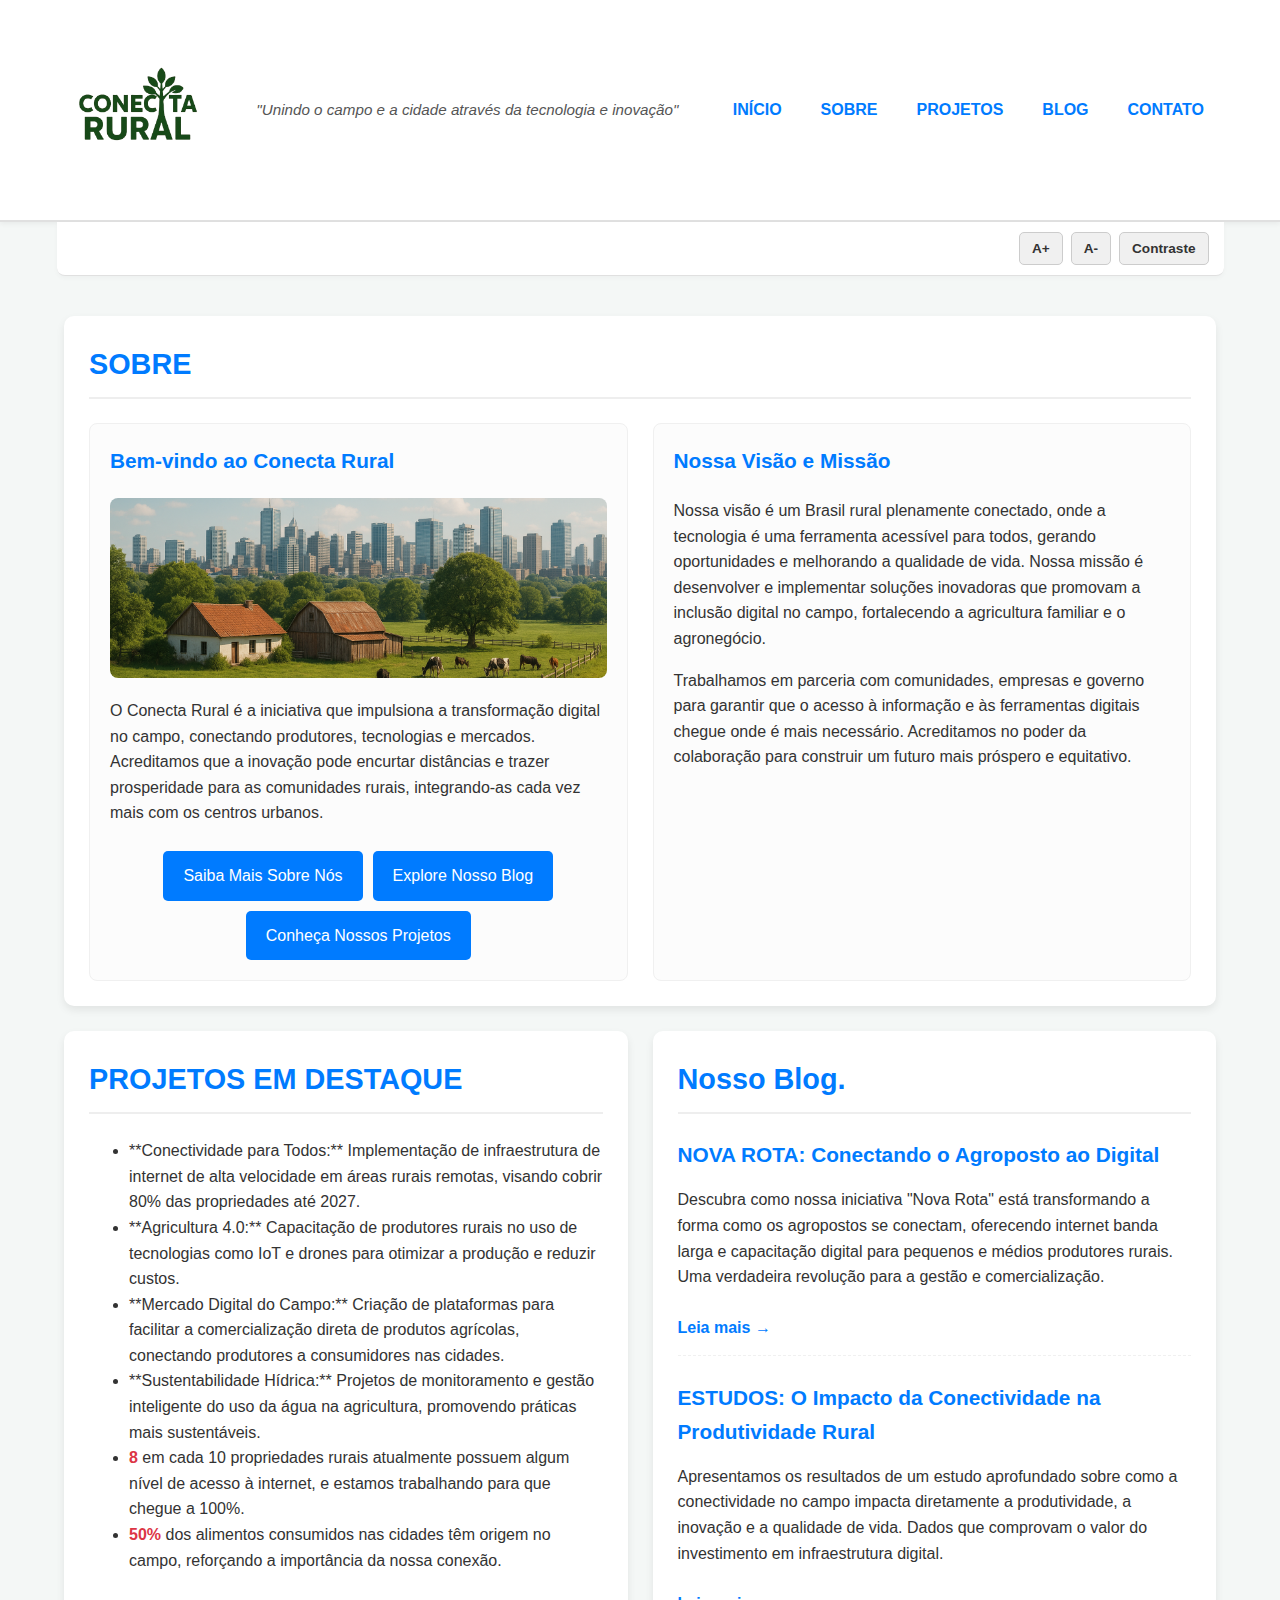
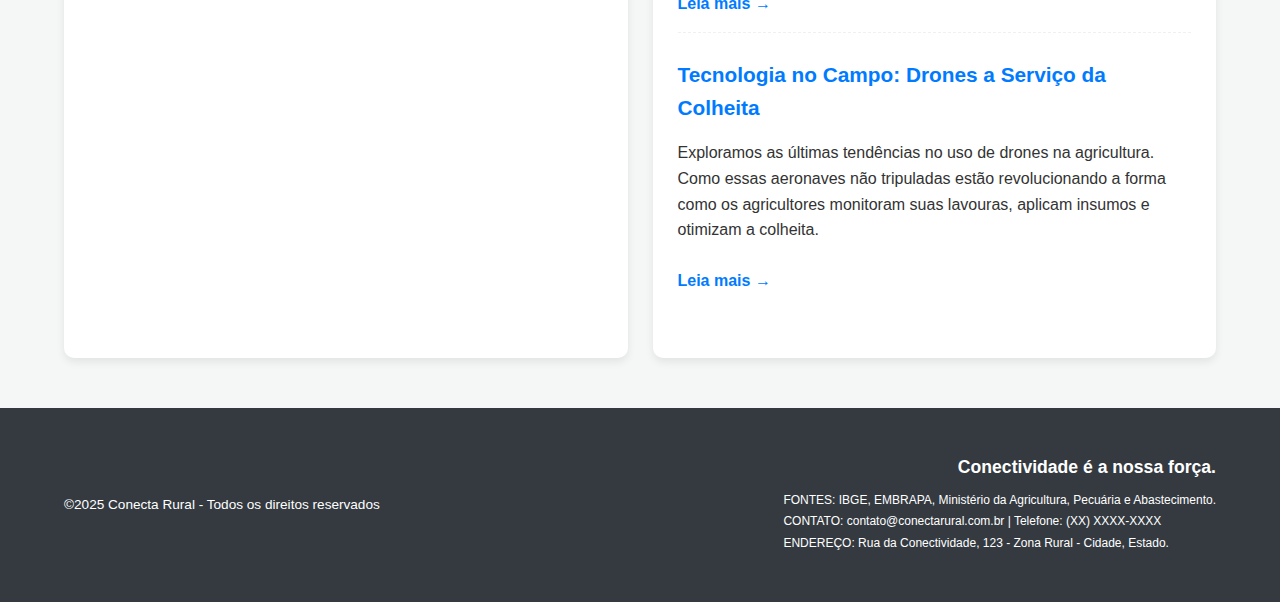
<file: index.html>
<!DOCTYPE html>
<html lang="pt-BR">
<head>
    <meta charset="UTF-8">
    <meta name="viewport" content="width=device-width, initial-scale=1.0">
    <title>Conecta Rural</title>
    <link rel="stylesheet" href="style.css">
    <script src="script.js" defer></script>
</head>
<body>
    <header>
        <div class="container">
            <a href="index.html" class="logo-link" aria-label="Página inicial Conecta Rural">
                <img src="imagens site agrinho/logo-removebg-preview.png" alt="Logo Conecta Rural">
            </a>
            <p class="slogan">"Unindo o campo e a cidade através da tecnologia e inovação"</p>
            <nav aria-label="Navegação principal do site">
                <ul>
                    <li><a href="index.html">INÍCIO</a></li>
                    <li><a href="sobre.html">SOBRE</a></li>
                    <li><a href="projetos.html">PROJETOS</a></li>
                    <li><a href="blog.html">BLOG</a></li>
                    <li><a href="contato.html">CONTATO</a></li>
                </ul>
            </nav>
        </div>
    </header>

    <div class="accessibility-controls-outside-header container">
        <button id="increase-font" aria-label="Aumentar tamanho da fonte" title="Aumentar Fonte">A+</button>
        <button id="decrease-font" aria-label="Diminuir tamanho da fonte" title="Diminuir Fonte">A-</button>
        <button id="toggle-contrast" aria-label="Alternar alto contraste" title="Alto Contraste">Contraste</button>
    </div>

    <main class="container">
        <section id="sobre" class="section-full-width">
            <h2>SOBRE</h2>
            <div class="content-wrapper">
                <div class="section-block">
                    <h3>Bem-vindo ao Conecta Rural</h3>
                    <div class="image-placeholder">
                        <img src="imagens site agrinho/imagemprediositio.png" alt="Ilustração do campo e da cidade conectados">
                    </div>
                    <p>O Conecta Rural é a iniciativa que impulsiona a transformação digital no campo, conectando produtores, tecnologias e mercados. Acreditamos que a inovação pode encurtar distâncias e trazer prosperidade para as comunidades rurais, integrando-as cada vez mais com os centros urbanos.</p>
                    <div class="button-group">
                        <a href="sobre.html" class="button">Saiba Mais Sobre Nós</a>
                        <a href="blog.html" class="button">Explore Nosso Blog</a>
                        <a href="projetos.html" class="button">Conheça Nossos Projetos</a>
                    </div>
                </div>
                <div class="section-block">
                    <h3>Nossa Visão e Missão</h3>
                    <p>Nossa visão é um Brasil rural plenamente conectado, onde a tecnologia é uma ferramenta acessível para todos, gerando oportunidades e melhorando a qualidade de vida. Nossa missão é desenvolver e implementar soluções inovadoras que promovam a inclusão digital no campo, fortalecendo a agricultura familiar e o agronegócio.</p>
                    <p>Trabalhamos em parceria com comunidades, empresas e governo para garantir que o acesso à informação e às ferramentas digitais chegue onde é mais necessário. Acreditamos no poder da colaboração para construir um futuro mais próspero e equitativo.</p>
                </div>
            </div>
        </section>

        <section id="projetos-destaque" class="section-half-width">
            <h2>PROJETOS EM DESTAQUE</h2>
            <ul>
                <li>**Conectividade para Todos:** Implementação de infraestrutura de internet de alta velocidade em áreas rurais remotas, visando cobrir 80% das propriedades até 2027.</li>
                <li>**Agricultura 4.0:** Capacitação de produtores rurais no uso de tecnologias como IoT e drones para otimizar a produção e reduzir custos.</li>
                <li>**Mercado Digital do Campo:** Criação de plataformas para facilitar a comercialização direta de produtos agrícolas, conectando produtores a consumidores nas cidades.</li>
                <li>**Sustentabilidade Hídrica:** Projetos de monitoramento e gestão inteligente do uso da água na agricultura, promovendo práticas mais sustentáveis.</li>
                <li><span class="highlight">8</span> em cada 10 propriedades rurais atualmente possuem algum nível de acesso à internet, e estamos trabalhando para que chegue a 100%.</li>
                <li><span class="highlight">50%</span> dos alimentos consumidos nas cidades têm origem no campo, reforçando a importância da nossa conexão.</li>
            </ul>
        </section>

        <section id="blog-destaque" class="section-half-width">
            <h2>Nosso Blog.</h2>
            <div class="blog-entry">
                <h3>NOVA ROTA: Conectando o Agroposto ao Digital</h3>
                <p>Descubra como nossa iniciativa "Nova Rota" está transformando a forma como os agropostos se conectam, oferecendo internet banda larga e capacitação digital para pequenos e médios produtores rurais. Uma verdadeira revolução para a gestão e comercialização.</p>
                <a href="blog-post-nova-rota.html" class="read-more">Leia mais &rarr;</a>
            </div>
            <div class="blog-entry">
                <h3>ESTUDOS: O Impacto da Conectividade na Produtividade Rural</h3>
                <p>Apresentamos os resultados de um estudo aprofundado sobre como a conectividade no campo impacta diretamente a produtividade, a inovação e a qualidade de vida. Dados que comprovam o valor do investimento em infraestrutura digital.</p>
                <a href="blog-post-impacto-conectividade.html" class="read-more">Leia mais &rarr;</a>
            </div>
            <div class="blog-entry">
                <h3>Tecnologia no Campo: Drones a Serviço da Colheita</h3>
                <p>Exploramos as últimas tendências no uso de drones na agricultura. Como essas aeronaves não tripuladas estão revolucionando a forma como os agricultores monitoram suas lavouras, aplicam insumos e otimizam a colheita.</p>
                <a href="blog-post-drones.html" class="read-more">Leia mais &rarr;</a>
            </div>
        </section>
    </main>

    <footer>
        <div class="container">
            <p>&copy;2025 Conecta Rural - Todos os direitos reservados</p>
            <div class="footer-info">
                <h3>Conectividade é a nossa força.</h3>
                <p>FONTES: IBGE, EMBRAPA, Ministério da Agricultura, Pecuária e Abastecimento.</p>
                <p>CONTATO: <a href="mailto:contato@conectarural.com.br" aria-label="Enviar email para Conecta Rural">contato@conectarural.com.br</a> | Telefone: (XX) XXXX-XXXX</p>
                <p>ENDEREÇO: Rua da Conectividade, 123 - Zona Rural - Cidade, Estado.</p>
            </div>
        </div>
    </footer>
</body>
</html>
</file>
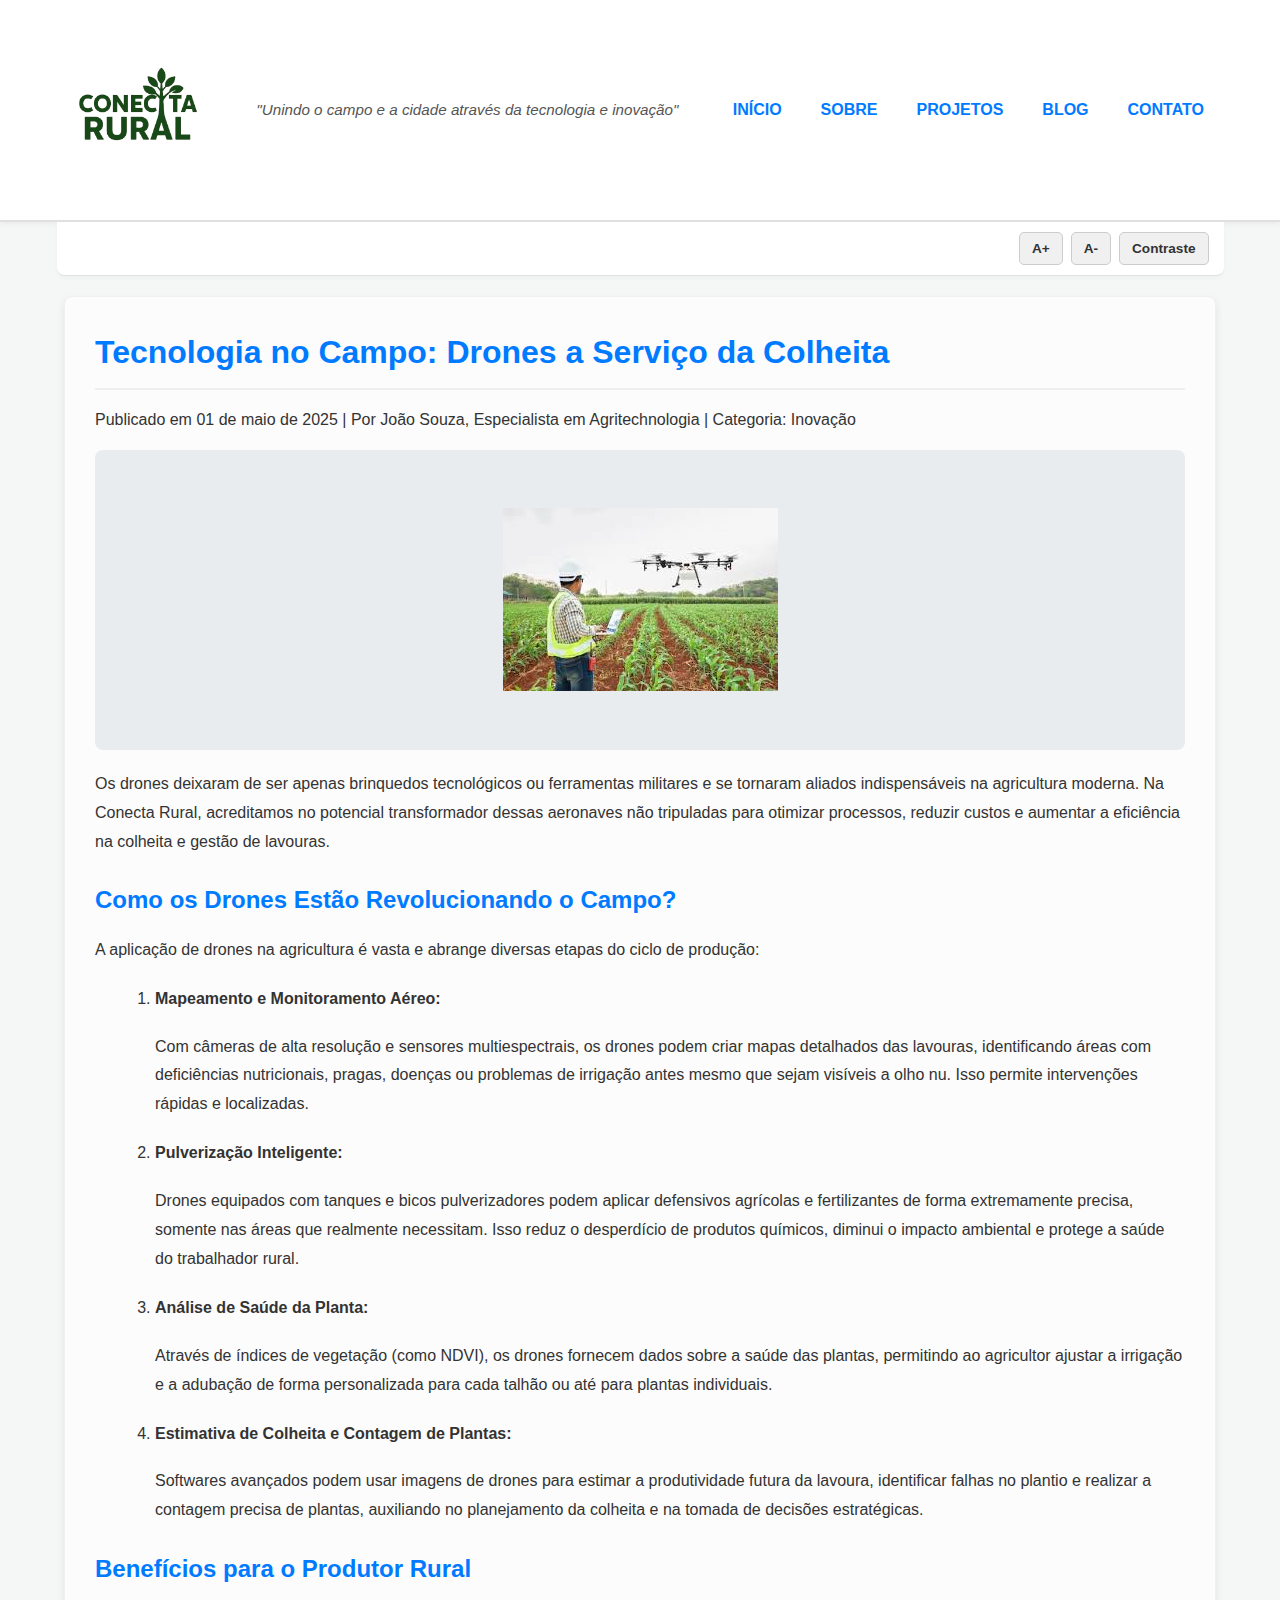
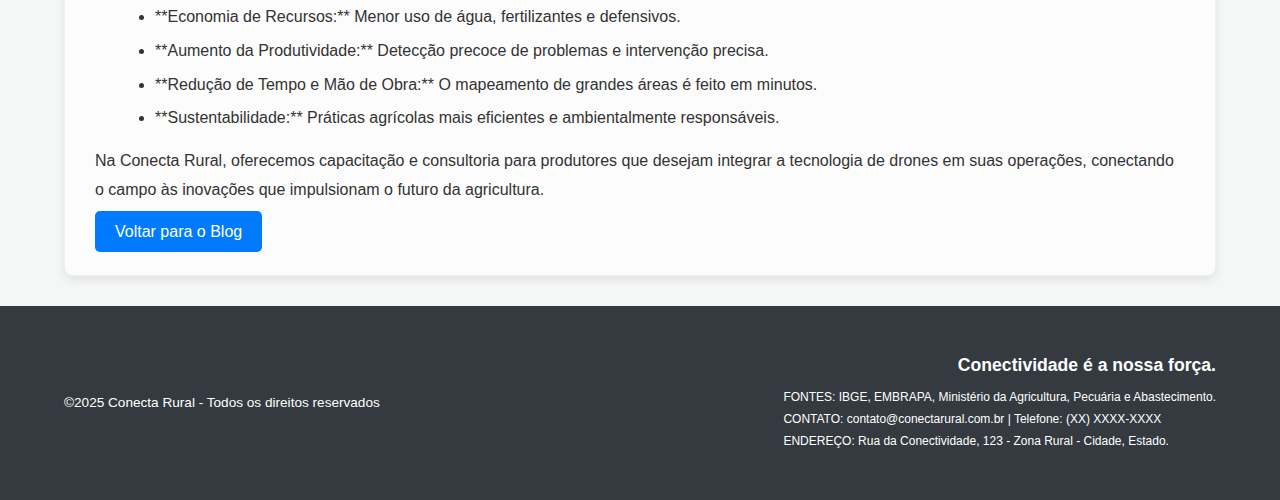
<file: blog-post-drones.html>
<!DOCTYPE html>
<html lang="pt-BR">
<head>
    <meta charset="UTF-8">
    <meta name="viewport" content="width=device-width, initial-scale=1.0">
    <title>Tecnologia no Campo: Drones a Serviço da Colheita - Conecta Rural Blog</title>
    <link rel="stylesheet" href="style.css">
    <script src="script.js" defer></script>
</head>
<body>
    <header>
        <div class="container">
            <a href="index.html" class="logo-link" aria-label="Página inicial Conecta Rural">
                <img src="imagens site agrinho/logo-removebg-preview.png" alt="Logo Conecta Rural">
            </a>
            <p class="slogan">"Unindo o campo e a cidade através da tecnologia e inovação"</p>
            <nav aria-label="Navegação principal do site">
                <ul>
                    <li><a href="index.html">INÍCIO</a></li>
                    <li><a href="sobre.html">SOBRE</a></li>
                    <li><a href="projetos.html">PROJETOS</a></li>
                    <li><a href="blog.html">BLOG</a></li>
                    <li><a href="contato.html">CONTATO</a></li>
                </ul>
            </nav>
        </div>
    </header>

    <div class="accessibility-controls-outside-header container">
        <button id="increase-font" aria-label="Aumentar tamanho da fonte" title="Aumentar Fonte">A+</button>
        <button id="decrease-font" aria-label="Diminuir tamanho da fonte" title="Diminuir Fonte">A-</button>
        <button id="toggle-contrast" aria-label="Alternar alto contraste" title="Alto Contraste">Contraste</button>
    </div>

    <main class="container page-section">
        <article class="blog-post">
            <h2>Tecnologia no Campo: Drones a Serviço da Colheita</h2>
            <p class="post-meta">Publicado em 01 de maio de 2025 | Por João Souza, Especialista em Agritechnologia | Categoria: Inovação</p>
            
            <div class="image-placeholder">
                <img src="imagens site agrinho/download.jpeg" alt="Agricultor operando drone em campo de lavoura.">
            </div>

            <p>Os drones deixaram de ser apenas brinquedos tecnológicos ou ferramentas militares e se tornaram aliados indispensáveis na agricultura moderna. Na Conecta Rural, acreditamos no potencial transformador dessas aeronaves não tripuladas para otimizar processos, reduzir custos e aumentar a eficiência na colheita e gestão de lavouras.</p>

            <h3>Como os Drones Estão Revolucionando o Campo?</h3>
            <p>A aplicação de drones na agricultura é vasta e abrange diversas etapas do ciclo de produção:</p>
            <ol>
                <li>
                    <h4>Mapeamento e Monitoramento Aéreo:</h4>
                    <p>Com câmeras de alta resolução e sensores multiespectrais, os drones podem criar mapas detalhados das lavouras, identificando áreas com deficiências nutricionais, pragas, doenças ou problemas de irrigação antes mesmo que sejam visíveis a olho nu. Isso permite intervenções rápidas e localizadas.</p>
                </li>
                <li>
                    <h4>Pulverização Inteligente:</h4>
                    <p>Drones equipados com tanques e bicos pulverizadores podem aplicar defensivos agrícolas e fertilizantes de forma extremamente precisa, somente nas áreas que realmente necessitam. Isso reduz o desperdício de produtos químicos, diminui o impacto ambiental e protege a saúde do trabalhador rural.</p>
                </li>
                <li>
                    <h4>Análise de Saúde da Planta:</h4>
                    <p>Através de índices de vegetação (como NDVI), os drones fornecem dados sobre a saúde das plantas, permitindo ao agricultor ajustar a irrigação e a adubação de forma personalizada para cada talhão ou até para plantas individuais.</p>
                </li>
                <li>
                    <h4>Estimativa de Colheita e Contagem de Plantas:</h4>
                    <p>Softwares avançados podem usar imagens de drones para estimar a produtividade futura da lavoura, identificar falhas no plantio e realizar a contagem precisa de plantas, auxiliando no planejamento da colheita e na tomada de decisões estratégicas.</p>
                </li>
            </ol>

            <h3>Benefícios para o Produtor Rural</h3>
            <ul>
                <li>**Economia de Recursos:** Menor uso de água, fertilizantes e defensivos.</li>
                <li>**Aumento da Produtividade:** Detecção precoce de problemas e intervenção precisa.</li>
                <li>**Redução de Tempo e Mão de Obra:** O mapeamento de grandes áreas é feito em minutos.</li>
                <li>**Sustentabilidade:** Práticas agrícolas mais eficientes e ambientalmente responsáveis.</li>
            </ul>

            <p>Na Conecta Rural, oferecemos capacitação e consultoria para produtores que desejam integrar a tecnologia de drones em suas operações, conectando o campo às inovações que impulsionam o futuro da agricultura.</p>

            <a href="blog.html" class="button">Voltar para o Blog</a>
        </article>
    </main>

    <footer>
        <div class="container">
            <p>&copy;2025 Conecta Rural - Todos os direitos reservados</p>
            <div class="footer-info">
                <h3>Conectividade é a nossa força.</h3>
                <p>FONTES: IBGE, EMBRAPA, Ministério da Agricultura, Pecuária e Abastecimento.</p>
                <p>CONTATO: <a href="mailto:contato@conectarural.com.br" aria-label="Enviar email para Conecta Rural">contato@conectarural.com.br</a> | Telefone: (XX) XXXX-XXXX</p>
                <p>ENDEREÇO: Rua da Conectividade, 123 - Zona Rural - Cidade, Estado.</p>
            </div>
        </div>
    </footer>
</body>
</html>
</file>
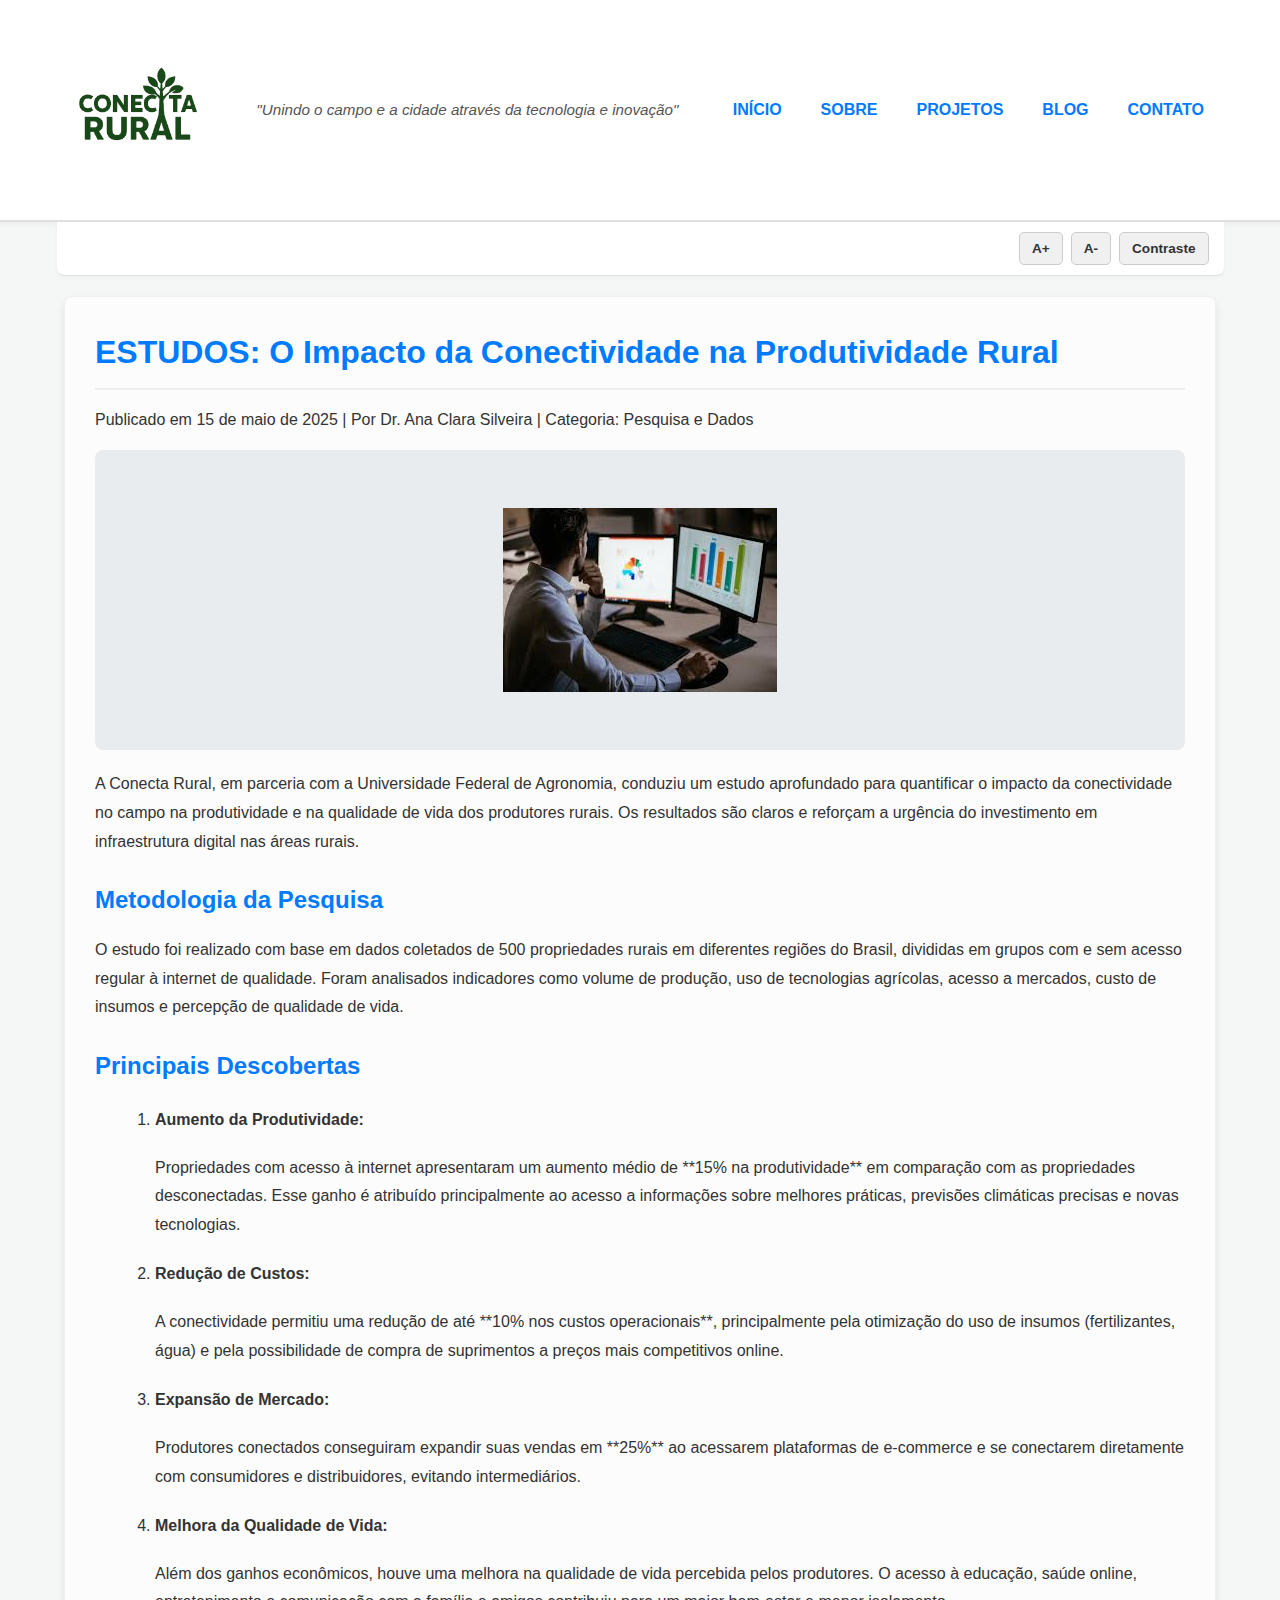
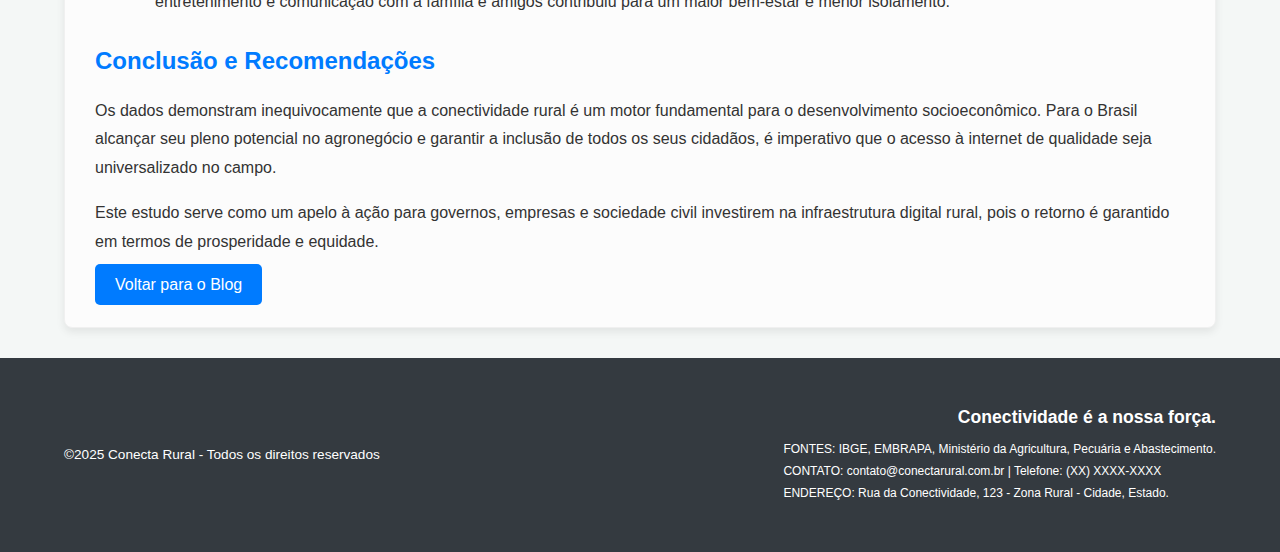
<file: blog-post-impacto-conectividade.html>
<!DOCTYPE html>
<html lang="pt-BR">
<head>
    <meta charset="UTF-8">
    <meta name="viewport" content="width=device-width, initial-scale=1.0">
    <title>Estudos: Impacto da Conectividade na Produtividade Rural - Conecta Rural Blog</title>
    <link rel="stylesheet" href="style.css">
    <script src="script.js" defer></script>
</head>
<body>
    <header>
        <div class="container">
            <a href="index.html" class="logo-link" aria-label="Página inicial Conecta Rural">
                <img src="imagens site agrinho/logo-removebg-preview.png" alt="Logo Conecta Rural">
            </a>
            <p class="slogan">"Unindo o campo e a cidade através da tecnologia e inovação"</p>
            <nav aria-label="Navegação principal do site">
                <ul>
                    <li><a href="index.html">INÍCIO</a></li>
                    <li><a href="sobre.html">SOBRE</a></li>
                    <li><a href="projetos.html">PROJETOS</a></li>
                    <li><a href="blog.html">BLOG</a></li>
                    <li><a href="contato.html">CONTATO</a></li>
                </ul>
            </nav>
        </div>
    </header>

    <div class="accessibility-controls-outside-header container">
        <button id="increase-font" aria-label="Aumentar tamanho da fonte" title="Aumentar Fonte">A+</button>
        <button id="decrease-font" aria-label="Diminuir tamanho da fonte" title="Diminuir Fonte">A-</button>
        <button id="toggle-contrast" aria-label="Alternar alto contraste" title="Alto Contraste">Contraste</button>
    </div>

    <main class="container page-section">
        <article class="blog-post">
            <h2>ESTUDOS: O Impacto da Conectividade na Produtividade Rural</h2>
            <p class="post-meta">Publicado em 15 de maio de 2025 | Por Dr. Ana Clara Silveira | Categoria: Pesquisa e Dados</p>
            
            <div class="image-placeholder">
                <img src="imagens site agrinho/download (1).jpeg" alt="Cientista analisando dados de produtividade com mapa do Brasil ao fundo.">
            </div>

            <p>A Conecta Rural, em parceria com a Universidade Federal de Agronomia, conduziu um estudo aprofundado para quantificar o impacto da conectividade no campo na produtividade e na qualidade de vida dos produtores rurais. Os resultados são claros e reforçam a urgência do investimento em infraestrutura digital nas áreas rurais.</p>

            <h3>Metodologia da Pesquisa</h3>
            <p>O estudo foi realizado com base em dados coletados de 500 propriedades rurais em diferentes regiões do Brasil, divididas em grupos com e sem acesso regular à internet de qualidade. Foram analisados indicadores como volume de produção, uso de tecnologias agrícolas, acesso a mercados, custo de insumos e percepção de qualidade de vida.</p>

            <h3>Principais Descobertas</h3>
            <ol>
                <li>
                    <h4>Aumento da Produtividade:</h4>
                    <p>Propriedades com acesso à internet apresentaram um aumento médio de **15% na produtividade** em comparação com as propriedades desconectadas. Esse ganho é atribuído principalmente ao acesso a informações sobre melhores práticas, previsões climáticas precisas e novas tecnologias.</p>
                </li>
                <li>
                    <h4>Redução de Custos:</h4>
                    <p>A conectividade permitiu uma redução de até **10% nos custos operacionais**, principalmente pela otimização do uso de insumos (fertilizantes, água) e pela possibilidade de compra de suprimentos a preços mais competitivos online.</p>
                </li>
                <li>
                    <h4>Expansão de Mercado:</h4>
                    <p>Produtores conectados conseguiram expandir suas vendas em **25%** ao acessarem plataformas de e-commerce e se conectarem diretamente com consumidores e distribuidores, evitando intermediários.</p>
                </li>
                <li>
                    <h4>Melhora da Qualidade de Vida:</h4>
                    <p>Além dos ganhos econômicos, houve uma melhora na qualidade de vida percebida pelos produtores. O acesso à educação, saúde online, entretenimento e comunicação com a família e amigos contribuiu para um maior bem-estar e menor isolamento.</p>
                </li>
            </ol>

            <h3>Conclusão e Recomendações</h3>
            <p>Os dados demonstram inequivocamente que a conectividade rural é um motor fundamental para o desenvolvimento socioeconômico. Para o Brasil alcançar seu pleno potencial no agronegócio e garantir a inclusão de todos os seus cidadãos, é imperativo que o acesso à internet de qualidade seja universalizado no campo.</p>
            <p>Este estudo serve como um apelo à ação para governos, empresas e sociedade civil investirem na infraestrutura digital rural, pois o retorno é garantido em termos de prosperidade e equidade.</p>

            <a href="blog.html" class="button">Voltar para o Blog</a>
        </article>
    </main>

    <footer>
        <div class="container">
            <p>&copy;2025 Conecta Rural - Todos os direitos reservados</p>
            <div class="footer-info">
                <h3>Conectividade é a nossa força.</h3>
                <p>FONTES: IBGE, EMBRAPA, Ministério da Agricultura, Pecuária e Abastecimento.</p>
                <p>CONTATO: <a href="mailto:contato@conectarural.com.br" aria-label="Enviar email para Conecta Rural">contato@conectarural.com.br</a> | Telefone: (XX) XXXX-XXXX</p>
                <p>ENDEREÇO: Rua da Conectividade, 123 - Zona Rural - Cidade, Estado.</p>
            </div>
        </div>
    </footer>
</body>
</html>
</file>
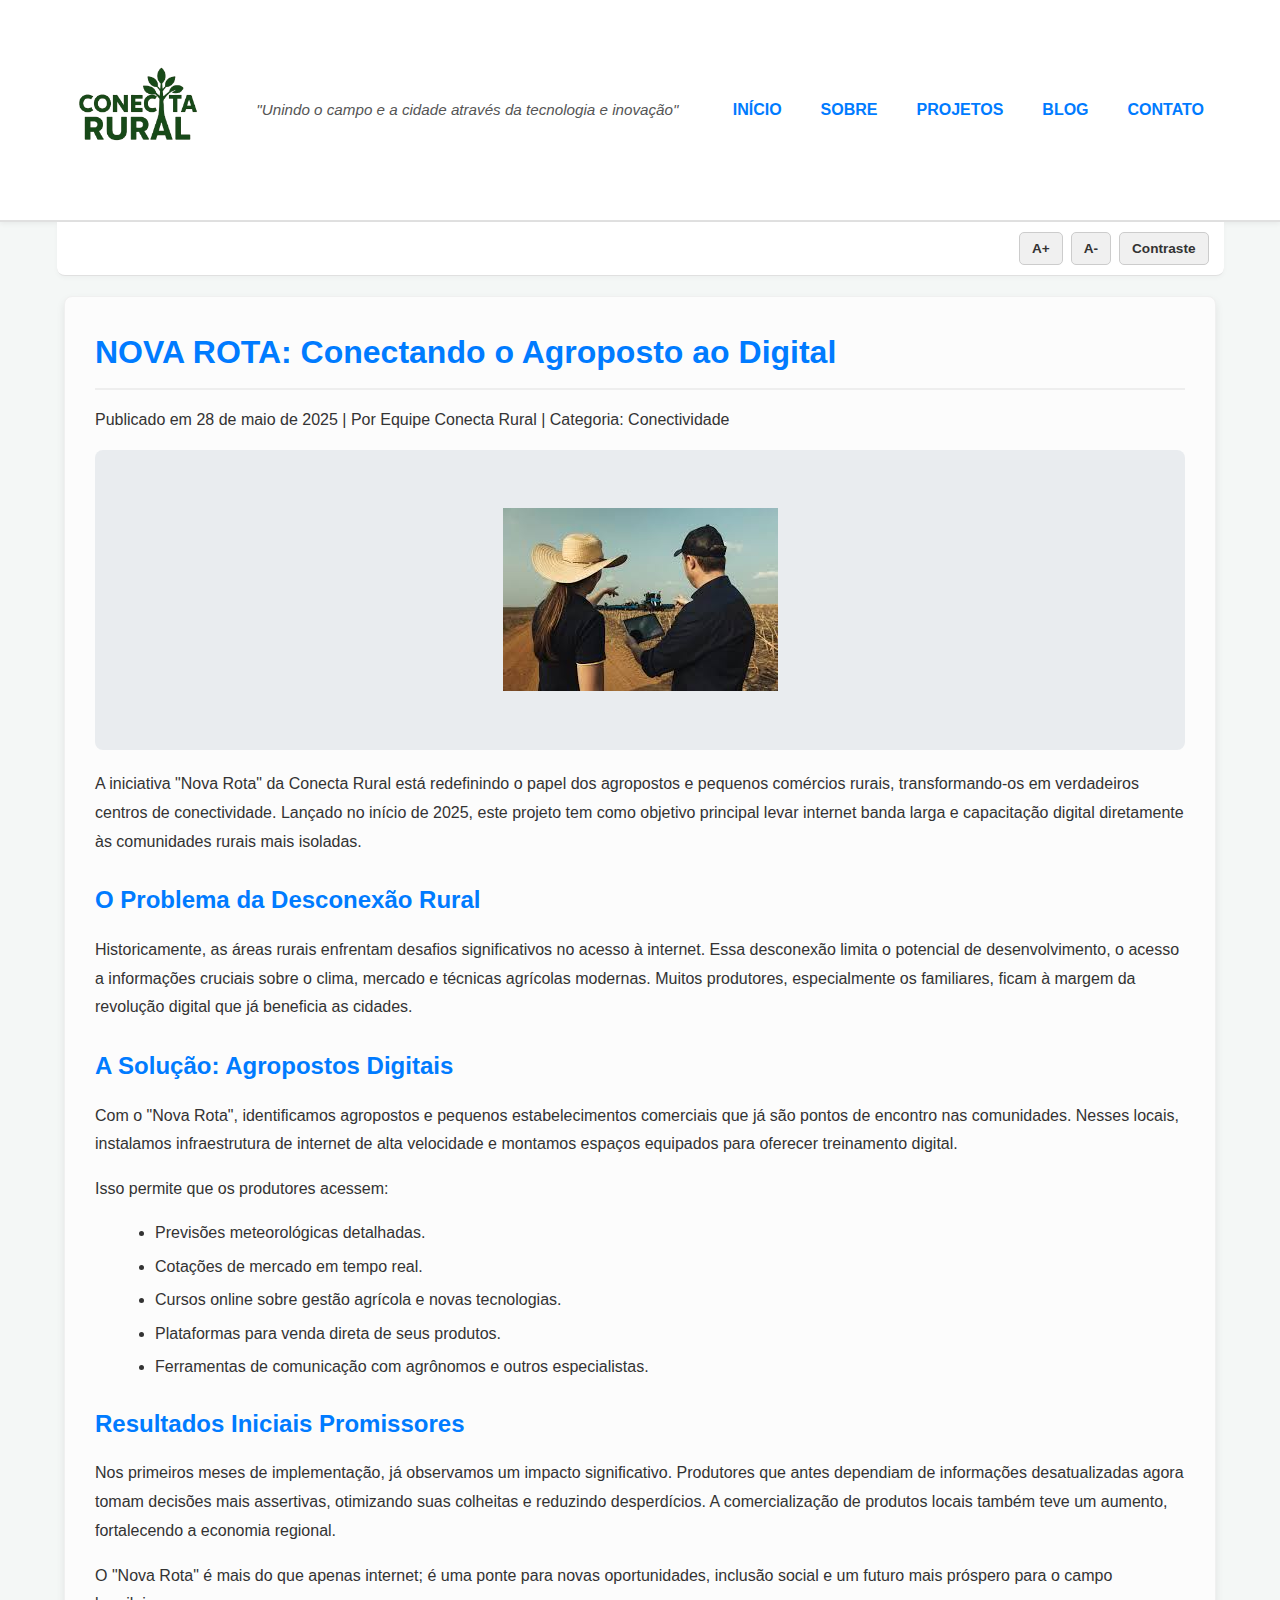
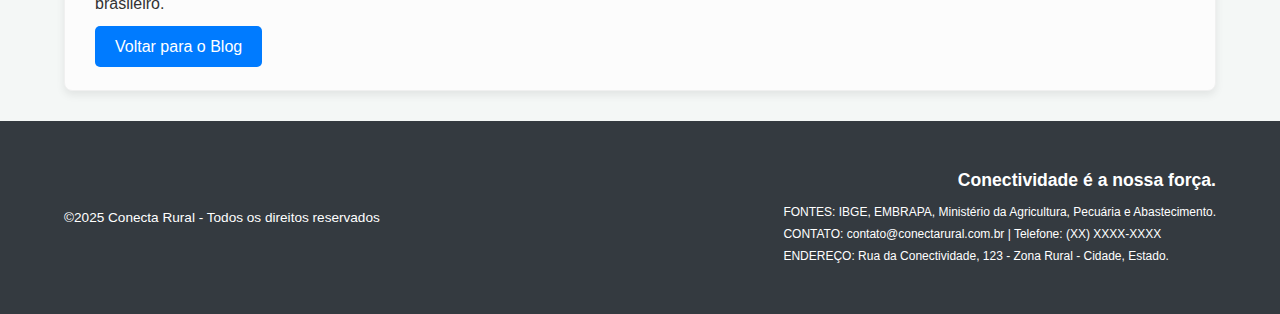
<file: blog-post-nova-rota.html>
<!DOCTYPE html>
<html lang="pt-BR">
<head>
    <meta charset="UTF-8">
    <meta name="viewport" content="width=device-width, initial-scale=1.0">
    <title>Nova Rota: Conectando o Agroposto ao Digital - Conecta Rural Blog</title>
    <link rel="stylesheet" href="style.css">
    <script src="script.js" defer></script>
</head>
<body>
    <header>
        <div class="container">
            <a href="index.html" class="logo-link" aria-label="Página inicial Conecta Rural">
                <img src="imagens site agrinho/logo-removebg-preview.png" alt="Logo Conecta Rural">
            </a>
            <p class="slogan">"Unindo o campo e a cidade através da tecnologia e inovação"</p>
            <nav aria-label="Navegação principal do site">
                <ul>
                    <li><a href="index.html">INÍCIO</a></li>
                    <li><a href="sobre.html">SOBRE</a></li>
                    <li><a href="projetos.html">PROJETOS</a></li>
                    <li><a href="blog.html">BLOG</a></li>
                    <li><a href="contato.html">CONTATO</a></li>
                </ul>
            </nav>
        </div>
    </header>

    <div class="accessibility-controls-outside-header container">
        <button id="increase-font" aria-label="Aumentar tamanho da fonte" title="Aumentar Fonte">A+</button>
        <button id="decrease-font" aria-label="Diminuir tamanho da fonte" title="Diminuir Fonte">A-</button>
        <button id="toggle-contrast" aria-label="Alternar alto contraste" title="Alto Contraste">Contraste</button>
    </div>

    <main class="container page-section">
        <article class="blog-post">
            <h2>NOVA ROTA: Conectando o Agroposto ao Digital</h2>
            <p class="post-meta">Publicado em 28 de maio de 2025 | Por Equipe Conecta Rural | Categoria: Conectividade</p>
            
            <div class="image-placeholder">
                <img src="imagens site agrinho/download (2).jpeg" alt="Agroposto com antenas de internet e produtor rural feliz.">
            </div>

            <p>A iniciativa "Nova Rota" da Conecta Rural está redefinindo o papel dos agropostos e pequenos comércios rurais, transformando-os em verdadeiros centros de conectividade. Lançado no início de 2025, este projeto tem como objetivo principal levar internet banda larga e capacitação digital diretamente às comunidades rurais mais isoladas.</p>

            <h3>O Problema da Desconexão Rural</h3>
            <p>Historicamente, as áreas rurais enfrentam desafios significativos no acesso à internet. Essa desconexão limita o potencial de desenvolvimento, o acesso a informações cruciais sobre o clima, mercado e técnicas agrícolas modernas. Muitos produtores, especialmente os familiares, ficam à margem da revolução digital que já beneficia as cidades.</p>

            <h3>A Solução: Agropostos Digitais</h3>
            <p>Com o "Nova Rota", identificamos agropostos e pequenos estabelecimentos comerciais que já são pontos de encontro nas comunidades. Nesses locais, instalamos infraestrutura de internet de alta velocidade e montamos espaços equipados para oferecer treinamento digital.</p>
            <p>Isso permite que os produtores acessem:</p>
            <ul>
                <li>Previsões meteorológicas detalhadas.</li>
                <li>Cotações de mercado em tempo real.</li>
                <li>Cursos online sobre gestão agrícola e novas tecnologias.</li>
                <li>Plataformas para venda direta de seus produtos.</li>
                <li>Ferramentas de comunicação com agrônomos e outros especialistas.</li>
            </ul>

            <h3>Resultados Iniciais Promissores</h3>
            <p>Nos primeiros meses de implementação, já observamos um impacto significativo. Produtores que antes dependiam de informações desatualizadas agora tomam decisões mais assertivas, otimizando suas colheitas e reduzindo desperdícios. A comercialização de produtos locais também teve um aumento, fortalecendo a economia regional.</p>
            <p>O "Nova Rota" é mais do que apenas internet; é uma ponte para novas oportunidades, inclusão social e um futuro mais próspero para o campo brasileiro.</p>

            <a href="blog.html" class="button">Voltar para o Blog</a>
        </article>
    </main>

    <footer>
        <div class="container">
            <p>&copy;2025 Conecta Rural - Todos os direitos reservados</p>
            <div class="footer-info">
                <h3>Conectividade é a nossa força.</h3>
                <p>FONTES: IBGE, EMBRAPA, Ministério da Agricultura, Pecuária e Abastecimento.</p>
                <p>CONTATO: <a href="mailto:contato@conectarural.com.br" aria-label="Enviar email para Conecta Rural">contato@conectarural.com.br</a> | Telefone: (XX) XXXX-XXXX</p>
                <p>ENDEREÇO: Rua da Conectividade, 123 - Zona Rural - Cidade, Estado.</p>
            </div>
        </div>
    </footer>
</body>
</html>
</file>
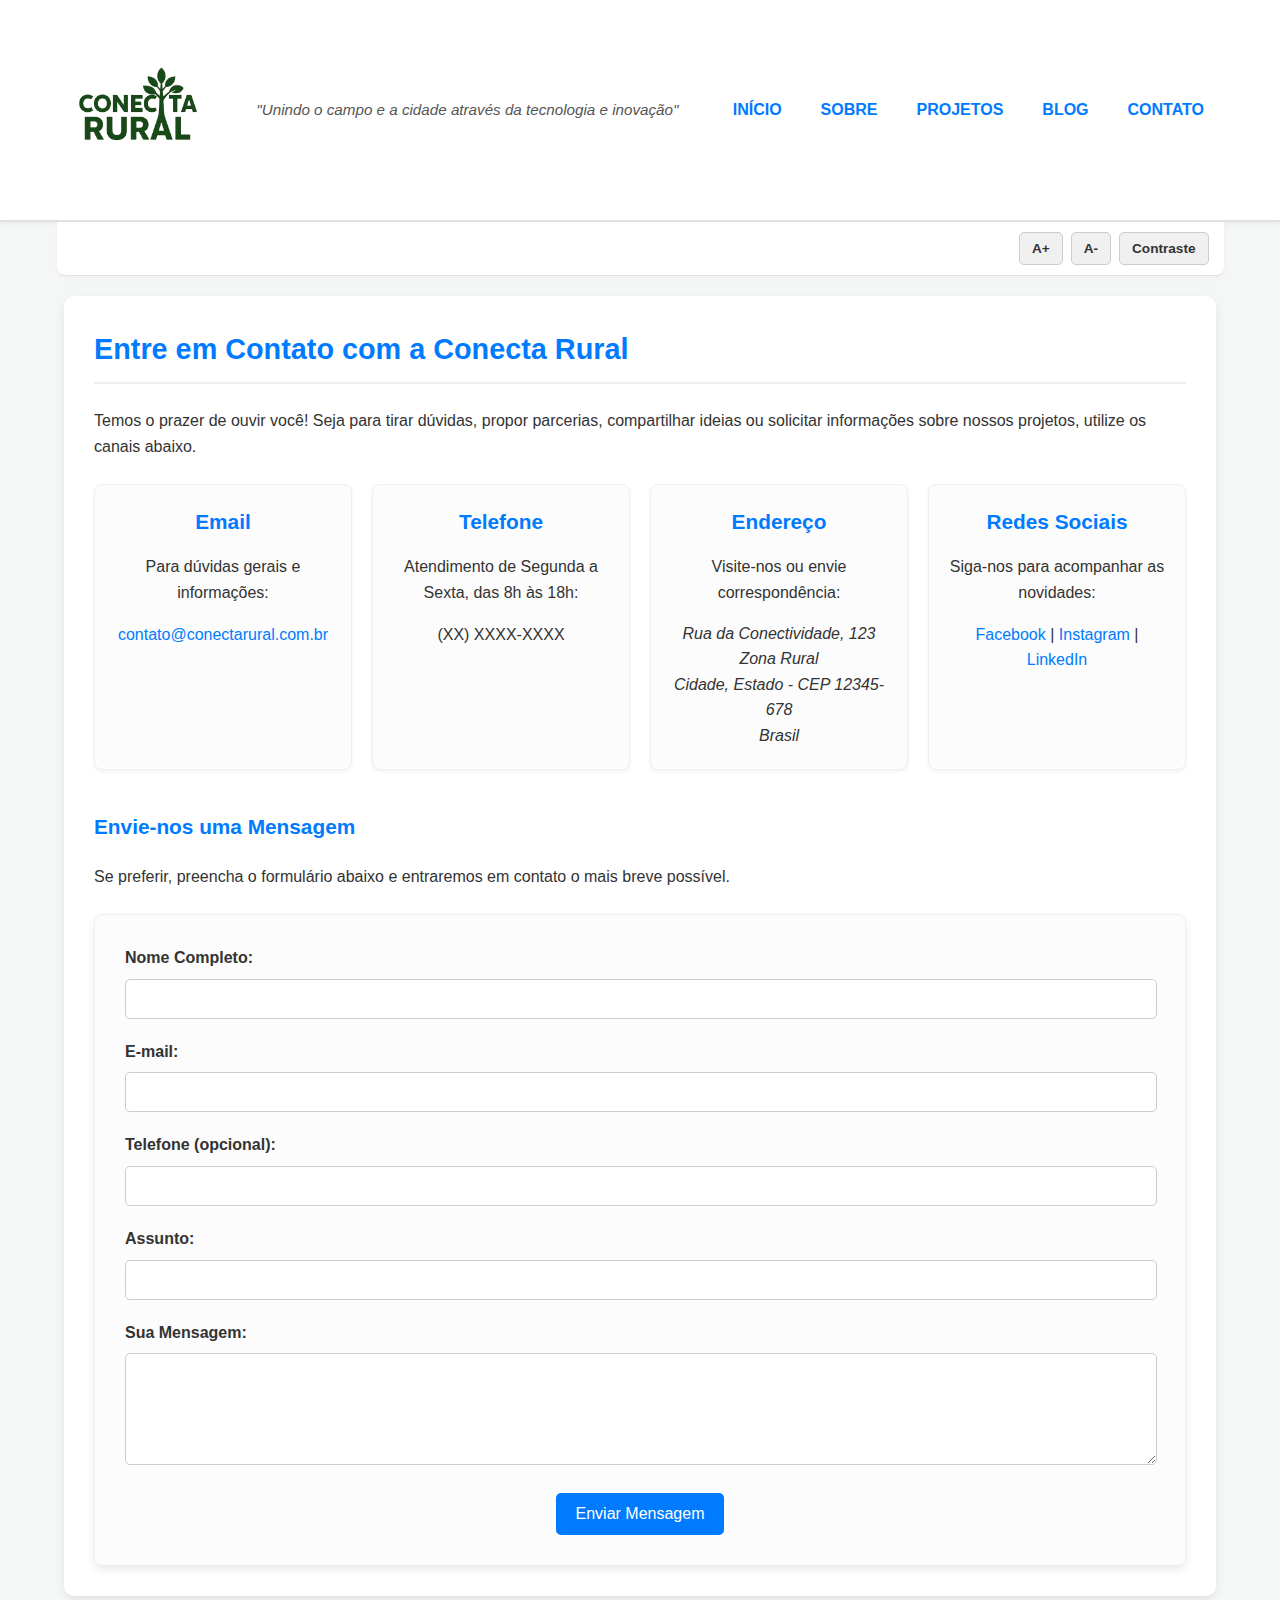
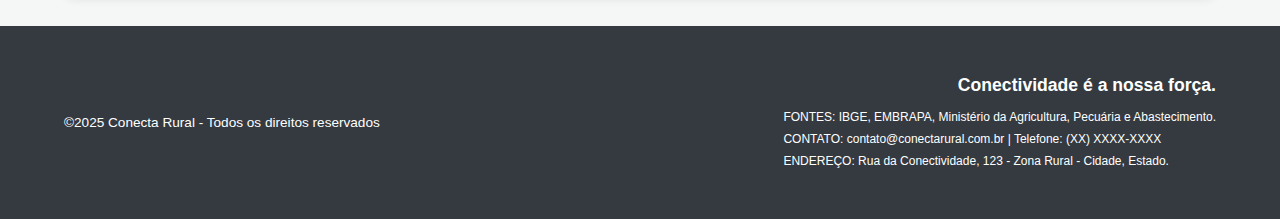
<file: contato.html>
<!DOCTYPE html>
<html lang="pt-BR">
<head>
    <meta charset="UTF-8">
    <meta name="viewport" content="width=device-width, initial-scale=1.0">
    <title>Contato - Conecta Rural</title>
    <link rel="stylesheet" href="style.css">
    <script src="script.js" defer></script>
</head>
<body>
    <header>
        <div class="container">
            <a href="index.html" class="logo-link" aria-label="Página inicial Conecta Rural">
                <img src="imagens site agrinho/logo-removebg-preview.png" alt="Logo Conecta Rural">
            </a>
            <p class="slogan">"Unindo o campo e a cidade através da tecnologia e inovação"</p>
            <nav aria-label="Navegação principal do site">
                <ul>
                    <li><a href="index.html">INÍCIO</a></li>
                    <li><a href="sobre.html">SOBRE</a></li>
                    <li><a href="projetos.html">PROJETOS</a></li>
                    <li><a href="blog.html">BLOG</a></li>
                    <li><a href="contato.html">CONTATO</a></li>
                </ul>
            </nav>
        </div>
    </header>

    <div class="accessibility-controls-outside-header container">
        <button id="increase-font" aria-label="Aumentar tamanho da fonte" title="Aumentar Fonte">A+</button>
        <button id="decrease-font" aria-label="Diminuir tamanho da fonte" title="Diminuir Fonte">A-</button>
        <button id="toggle-contrast" aria-label="Alternar alto contraste" title="Alto Contraste">Contraste</button>
    </div>

    <main class="container page-section">
        <section>
            <h2>Entre em Contato com a Conecta Rural</h2>
            <p>Temos o prazer de ouvir você! Seja para tirar dúvidas, propor parcerias, compartilhar ideias ou solicitar informações sobre nossos projetos, utilize os canais abaixo.</p>

            <div class="contact-info-grid">
                <div class="contact-item">
                    <h3>Email</h3>
                    <p>Para dúvidas gerais e informações:</p>
                    <p><a href="mailto:contato@conectarural.com.br" aria-label="Enviar email para Conecta Rural">contato@conectarural.com.br</a></p>
                </div>
                <div class="contact-item">
                    <h3>Telefone</h3>
                    <p>Atendimento de Segunda a Sexta, das 8h às 18h:</p>
                    <p>(XX) XXXX-XXXX</p>
                </div>
                <div class="contact-item">
                    <h3>Endereço</h3>
                    <p>Visite-nos ou envie correspondência:</p>
                    <address>
                        Rua da Conectividade, 123<br>
                        Zona Rural<br>
                        Cidade, Estado - CEP 12345-678<br>
                        Brasil
                    </address>
                </div>
                <div class="contact-item">
                    <h3>Redes Sociais</h3>
                    <p>Siga-nos para acompanhar as novidades:</p>
                    <p>
                        <a href="#" aria-label="Link para o Facebook da Conecta Rural">Facebook</a> |
                        <a href="#" aria-label="Link para o Instagram da Conecta Rural">Instagram</a> |
                        <a href="#" aria-label="Link para o LinkedIn da Conecta Rural">LinkedIn</a>
                    </p>
                </div>
            </div>

            <h3>Envie-nos uma Mensagem</h3>
            <p>Se preferir, preencha o formulário abaixo e entraremos em contato o mais breve possível.</p>
            
            <form action="#" method="POST" class="contact-form">
                <div class="form-group">
                    <label for="name">Nome Completo:</label>
                    <input type="text" id="name" name="name" required aria-required="true">
                </div>
                <div class="form-group">
                    <label for="email">E-mail:</label>
                    <input type="email" id="email" name="email" required aria-required="true">
                </div>
                <div class="form-group">
                    <label for="phone">Telefone (opcional):</label>
                    <input type="tel" id="phone" name="phone">
                </div>
                <div class="form-group">
                    <label for="subject">Assunto:</label>
                    <input type="text" id="subject" name="subject" required aria-required="true">
                </div>
                <div class="form-group">
                    <label for="message">Sua Mensagem:</label>
                    <textarea id="message" name="message" rows="6" required aria-required="true"></textarea>
                </div>
                <button type="submit" class="button">Enviar Mensagem</button>
            </form>
        </section>
    </main>

    <footer>
        <div class="container">
            <p>&copy;2025 Conecta Rural - Todos os direitos reservados</p>
            <div class="footer-info">
                <h3>Conectividade é a nossa força.</h3>
                <p>FONTES: IBGE, EMBRAPA, Ministério da Agricultura, Pecuária e Abastecimento.</p>
                <p>CONTATO: <a href="mailto:contato@conectarural.com.br" aria-label="Enviar email para Conecta Rural">contato@conectarural.com.br</a> | Telefone: (XX) XXXX-XXXX</p>
                <p>ENDEREÇO: Rua da Conectividade, 123 - Zona Rural - Cidade, Estado.</p>
            </div>
        </div>
    </footer>
</body>
</html>
</file>
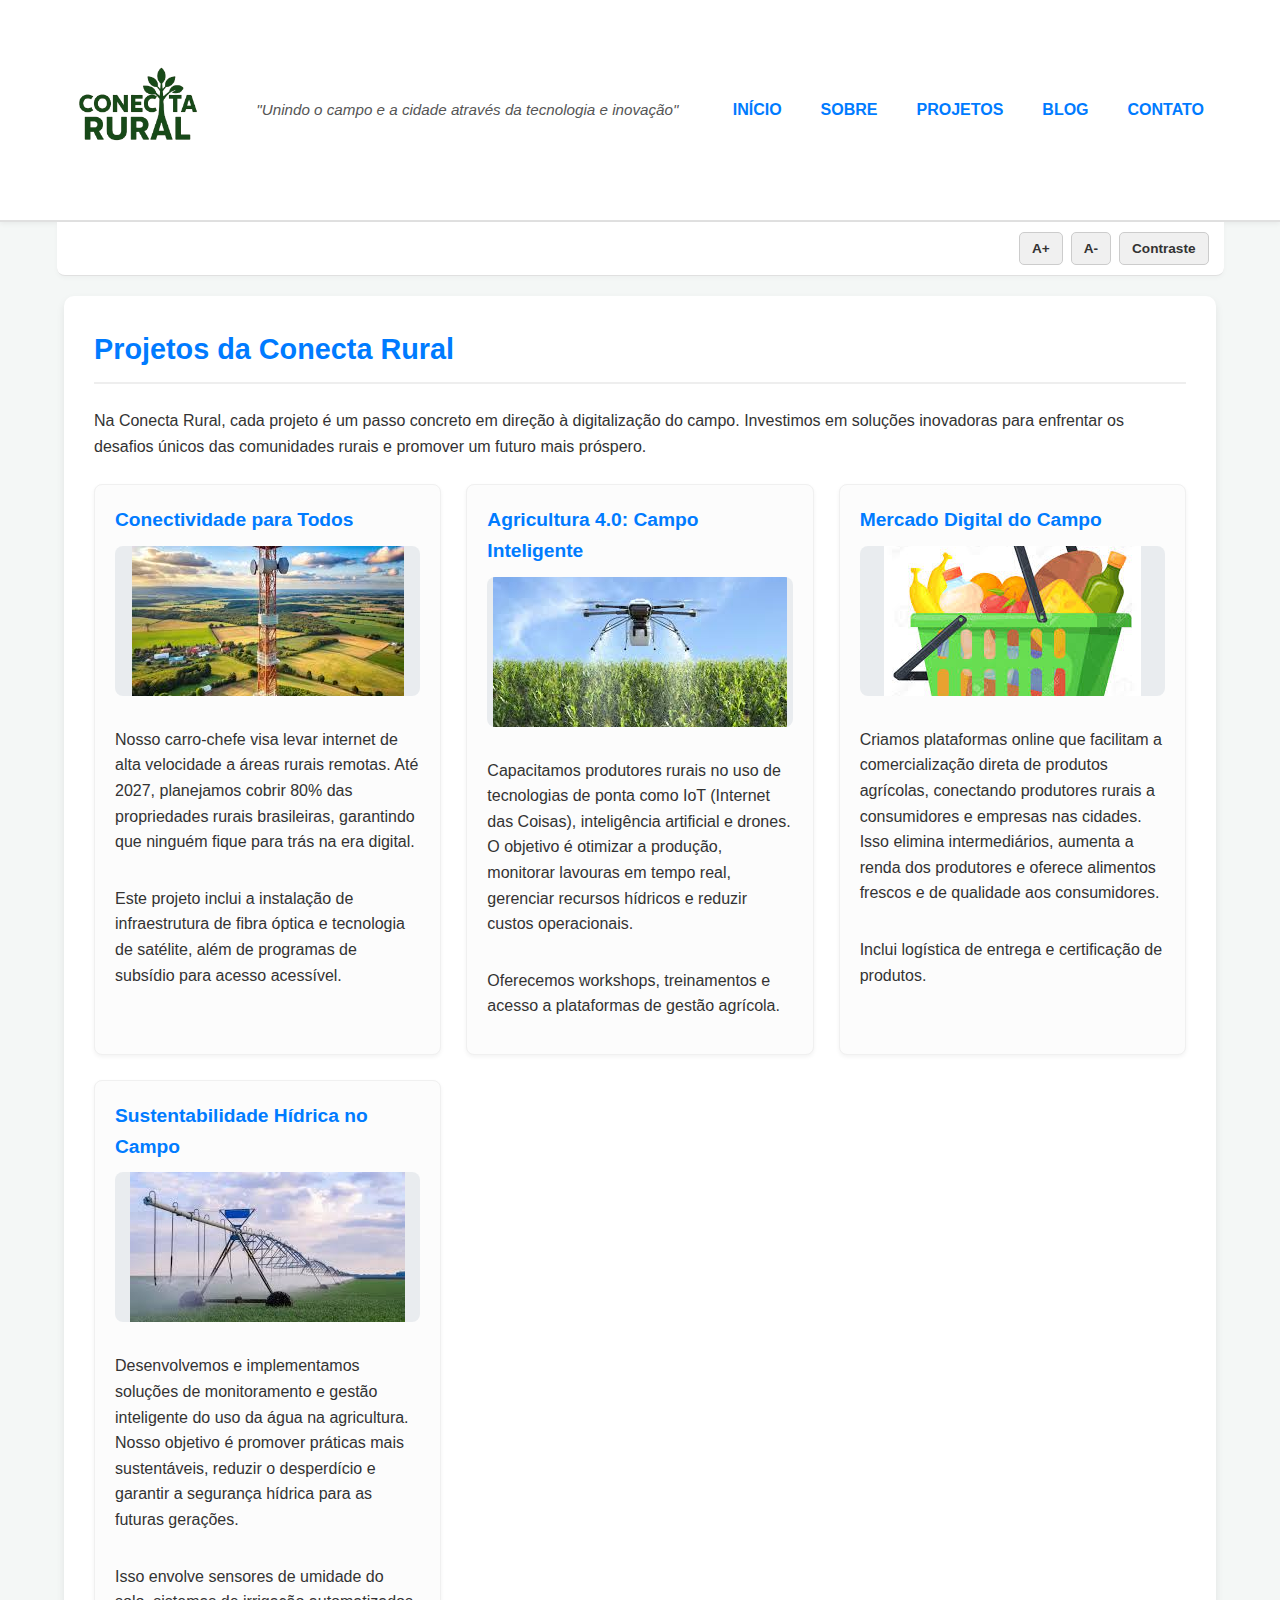
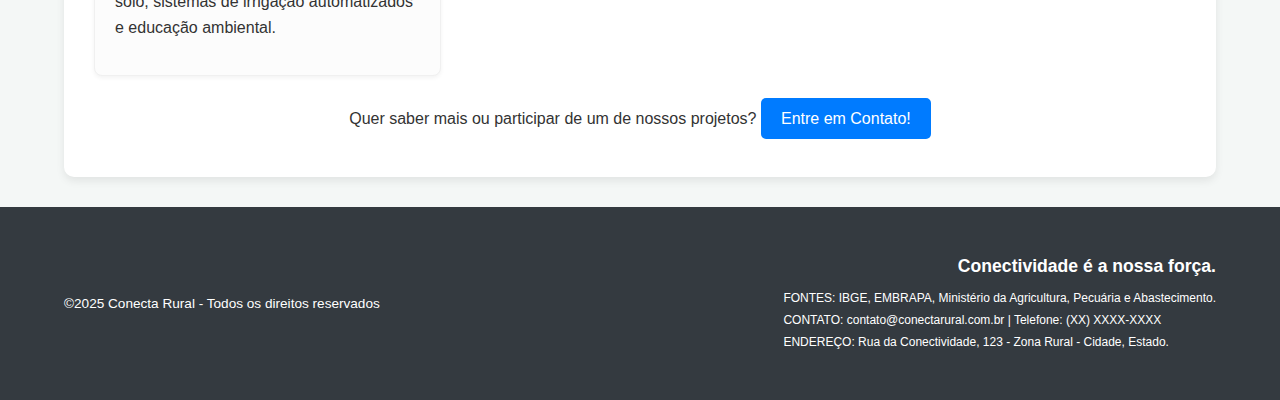
<file: projetos.html>
<!DOCTYPE html>
<html lang="pt-BR">
<head>
    <meta charset="UTF-8">
    <meta name="viewport" content="width=device-width, initial-scale=1.0">
    <title>Nossos Projetos - Conecta Rural</title>
    <link rel="stylesheet" href="style.css">
    <script src="script.js" defer></script>
</head>
<body>
    <header>
        <div class="container">
            <a href="index.html" class="logo-link" aria-label="Página inicial Conecta Rural">
                <img src="imagens site agrinho/logo-removebg-preview.png" alt="Logo Conecta Rural">
            </a>
            <p class="slogan">"Unindo o campo e a cidade através da tecnologia e inovação"</p>
            <nav aria-label="Navegação principal do site">
                <ul>
                    <li><a href="index.html">INÍCIO</a></li>
                    <li><a href="sobre.html">SOBRE</a></li>
                    <li><a href="projetos.html">PROJETOS</a></li>
                    <li><a href="blog.html">BLOG</a></li>
                    <li><a href="contato.html">CONTATO</a></li>
                </ul>
            </nav>
        </div>
    </header>

    <div class="accessibility-controls-outside-header container">
        <button id="increase-font" aria-label="Aumentar tamanho da fonte" title="Aumentar Fonte">A+</button>
        <button id="decrease-font" aria-label="Diminuir tamanho da fonte" title="Diminuir Fonte">A-</button>
        <button id="toggle-contrast" aria-label="Alternar alto contraste" title="Alto Contraste">Contraste</button>
    </div>

    <main class="container page-section">
        <section>
            <h2>Projetos da Conecta Rural</h2>
            <p>Na Conecta Rural, cada projeto é um passo concreto em direção à digitalização do campo. Investimos em soluções inovadoras para enfrentar os desafios únicos das comunidades rurais e promover um futuro mais próspero.</p>

            <div class="project-card-grid">
                <div class="project-card">
                    <h3>Conectividade para Todos</h3>
                    <div class="image-placeholder">
                        <img src="imagens site agrinho/download (5).jpeg" alt="Ilustração de torres de internet em área rural.">
                    </div>
                    <p>Nosso carro-chefe visa levar internet de alta velocidade a áreas rurais remotas. Até 2027, planejamos cobrir 80% das propriedades rurais brasileiras, garantindo que ninguém fique para trás na era digital.</p>
                    <p>Este projeto inclui a instalação de infraestrutura de fibra óptica e tecnologia de satélite, além de programas de subsídio para acesso acessível.</p>
                </div>

                <div class="project-card">
                    <h3>Agricultura 4.0: Campo Inteligente</h3>
                    <div class="image-placeholder">
                        <img src="imagens site agrinho/download (4).jpeg" alt="Ilustração de drone sobre plantação.">
                    </div>
                    <p>Capacitamos produtores rurais no uso de tecnologias de ponta como IoT (Internet das Coisas), inteligência artificial e drones. O objetivo é otimizar a produção, monitorar lavouras em tempo real, gerenciar recursos hídricos e reduzir custos operacionais.</p>
                    <p>Oferecemos workshops, treinamentos e acesso a plataformas de gestão agrícola.</p>
                </div>

                <div class="project-card">
                    <h3>Mercado Digital do Campo</h3>
                    <div class="image-placeholder">
                        <img src="imagens site agrinho/download (8).jpeg" alt="Ilustração de produtos agrícolas e cesta de compras digital.">
                    </div>
                    <p>Criamos plataformas online que facilitam a comercialização direta de produtos agrícolas, conectando produtores rurais a consumidores e empresas nas cidades. Isso elimina intermediários, aumenta a renda dos produtores e oferece alimentos frescos e de qualidade aos consumidores.</p>
                    <p>Inclui logística de entrega e certificação de produtos.</p>
                </div>

                <div class="project-card">
                    <h3>Sustentabilidade Hídrica no Campo</h3>
                    <div class="image-placeholder">
                        <img src="imagens site agrinho/download (6).jpeg" alt="Ilustração de sistema de irrigação inteligente e água.">
                    </div>
                    <p>Desenvolvemos e implementamos soluções de monitoramento e gestão inteligente do uso da água na agricultura. Nosso objetivo é promover práticas mais sustentáveis, reduzir o desperdício e garantir a segurança hídrica para as futuras gerações.</p>
                    <p>Isso envolve sensores de umidade do solo, sistemas de irrigação automatizados e educação ambiental.</p>
                </div>
            </div>
            
            <p style="text-align: center; margin-top: 30px;">Quer saber mais ou participar de um de nossos projetos? <a href="contato.html" class="button">Entre em Contato!</a></p>
        </section>
    </main>

    <footer>
        <div class="container">
            <p>&copy;2025 Conecta Rural - Todos os direitos reservados</p>
            <div class="footer-info">
                <h3>Conectividade é a nossa força.</h3>
                <p>FONTES: IBGE, EMBRAPA, Ministério da Agricultura, Pecuária e Abastecimento.</p>
                <p>CONTATO: <a href="mailto:contato@conectarural.com.br" aria-label="Enviar email para Conecta Rural">contato@conectarural.com.br</a> | Telefone: (XX) XXXX-XXXX</p>
                <p>ENDEREÇO: Rua da Conectividade, 123 - Zona Rural - Cidade, Estado.</p>
            </div>
        </div>
    </footer>
</body>
</html>
</file>
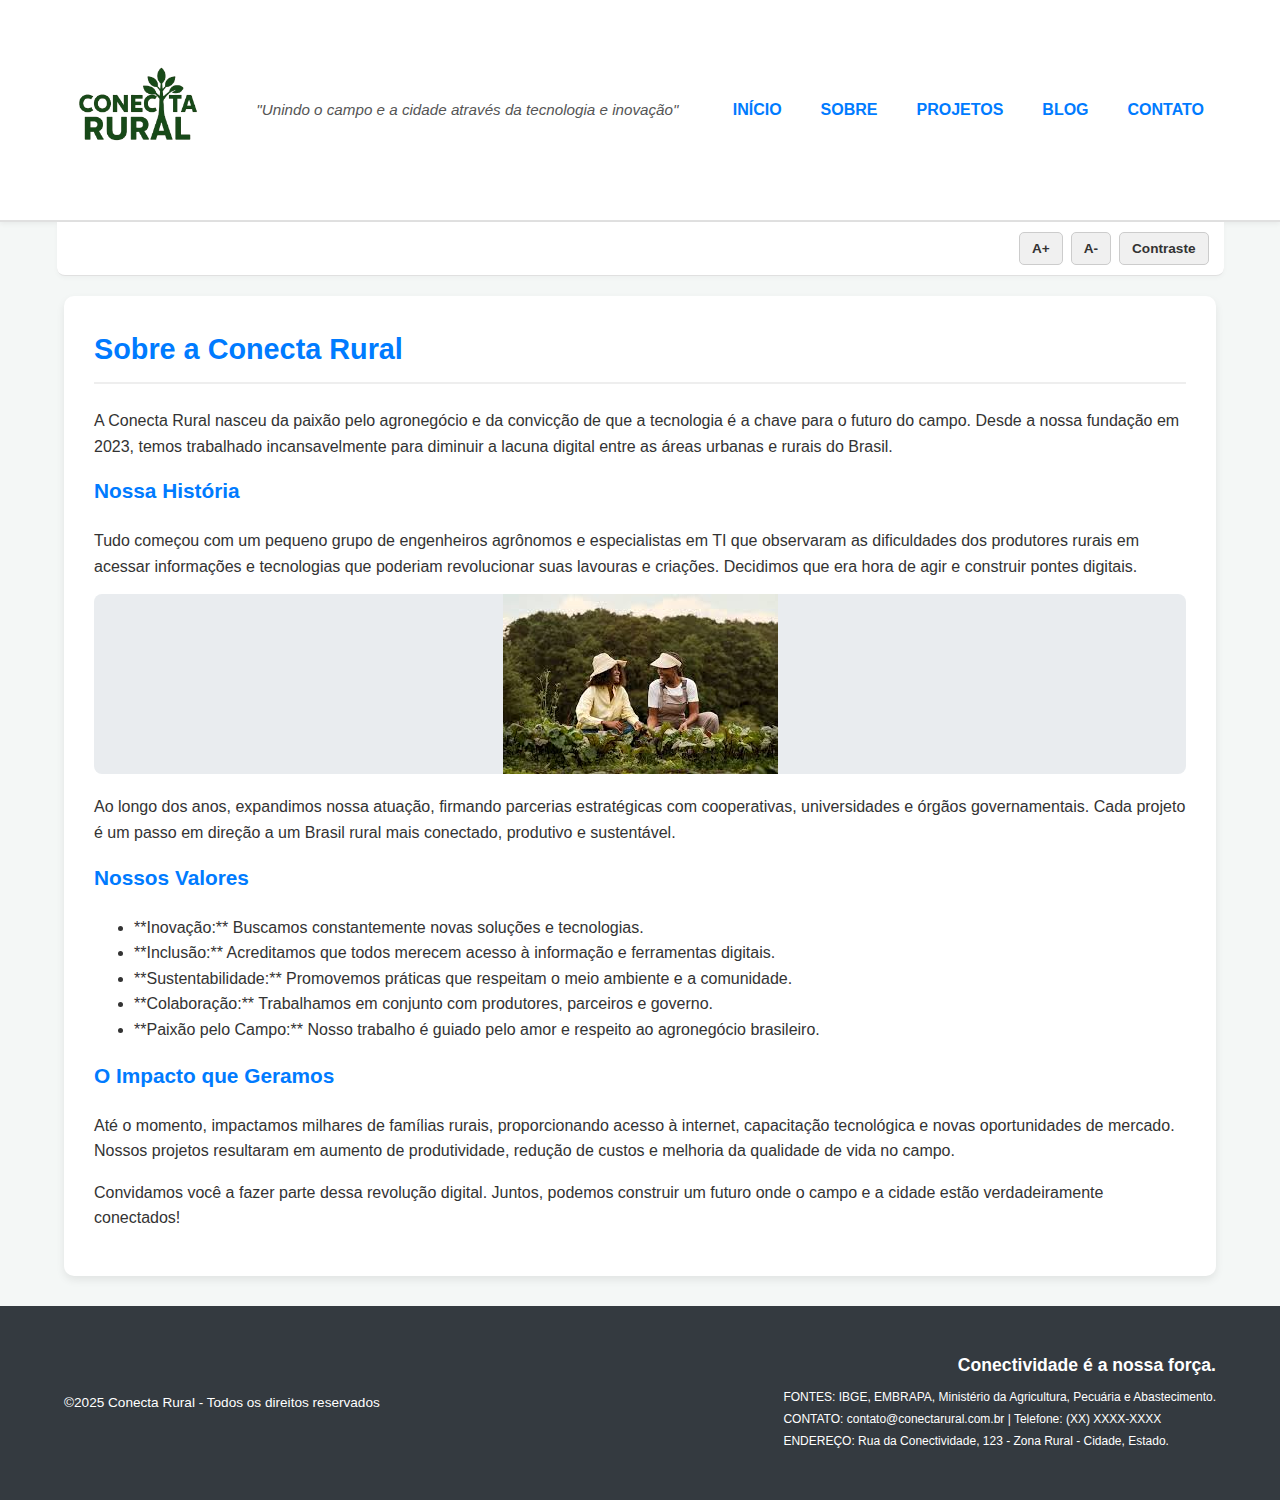
<file: sobre.html>
<!DOCTYPE html>
<html lang="pt-BR">
<head>
    <meta charset="UTF-8">
    <meta name="viewport" content="width=device-width, initial-scale=1.0">
    <title>Sobre Nós - Conecta Rural</title>
    <link rel="stylesheet" href="style.css">
    <script src="script.js" defer></script>
</head>
<body>
    <header>
        <div class="container">
            <a href="index.html" class="logo-link" aria-label="Página inicial Conecta Rural">
                <img src="imagens site agrinho/logo-removebg-preview.png" alt="Logo Conecta Rural">
            </a>
            <p class="slogan">"Unindo o campo e a cidade através da tecnologia e inovação"</p>
            <nav aria-label="Navegação principal do site">
                <ul>
                    <li><a href="index.html">INÍCIO</a></li>
                    <li><a href="sobre.html">SOBRE</a></li>
                    <li><a href="projetos.html">PROJETOS</a></li>
                    <li><a href="blog.html">BLOG</a></li>
                    <li><a href="contato.html">CONTATO</a></li>
                </ul>
            </nav>
        </div>
    </header>

    <div class="accessibility-controls-outside-header container">
        <button id="increase-font" aria-label="Aumentar tamanho da fonte" title="Aumentar Fonte">A+</button>
        <button id="decrease-font" aria-label="Diminuir tamanho da fonte" title="Diminuir Fonte">A-</button>
        <button id="toggle-contrast" aria-label="Alternar alto contraste" title="Alto Contraste">Contraste</button>
    </div>

    <main class="container page-section">
        <section>
            <h2>Sobre a Conecta Rural</h2>
            <p>A Conecta Rural nasceu da paixão pelo agronegócio e da convicção de que a tecnologia é a chave para o futuro do campo. Desde a nossa fundação em 2023, temos trabalhado incansavelmente para diminuir a lacuna digital entre as áreas urbanas e rurais do Brasil.</p>
            
            <h3>Nossa História</h3>
            <p>Tudo começou com um pequeno grupo de engenheiros agrônomos e especialistas em TI que observaram as dificuldades dos produtores rurais em acessar informações e tecnologias que poderiam revolucionar suas lavouras e criações. Decidimos que era hora de agir e construir pontes digitais.</p>
            <div class="image-placeholder">
                <img src="imagens site agrinho/download (7).jpeg" alt="Ilustração da equipe Conecta Rural trabalhando em harmonia.">
            </div>
            <p>Ao longo dos anos, expandimos nossa atuação, firmando parcerias estratégicas com cooperativas, universidades e órgãos governamentais. Cada projeto é um passo em direção a um Brasil rural mais conectado, produtivo e sustentável.</p>

            <h3>Nossos Valores</h3>
            <ul>
                <li>**Inovação:** Buscamos constantemente novas soluções e tecnologias.</li>
                <li>**Inclusão:** Acreditamos que todos merecem acesso à informação e ferramentas digitais.</li>
                <li>**Sustentabilidade:** Promovemos práticas que respeitam o meio ambiente e a comunidade.</li>
                <li>**Colaboração:** Trabalhamos em conjunto com produtores, parceiros e governo.</li>
                <li>**Paixão pelo Campo:** Nosso trabalho é guiado pelo amor e respeito ao agronegócio brasileiro.</li>
            </ul>

            <h3>O Impacto que Geramos</h3>
            <p>Até o momento, impactamos milhares de famílias rurais, proporcionando acesso à internet, capacitação tecnológica e novas oportunidades de mercado. Nossos projetos resultaram em aumento de produtividade, redução de custos e melhoria da qualidade de vida no campo.</p>
            <p>Convidamos você a fazer parte dessa revolução digital. Juntos, podemos construir um futuro onde o campo e a cidade estão verdadeiramente conectados!</p>
        </section>
    </main>

    <footer>
        <div class="container">
            <p>&copy;2025 Conecta Rural - Todos os direitos reservados</p>
            <div class="footer-info">
                <h3>Conectividade é a nossa força.</h3>
                <p>FONTES: IBGE, EMBRAPA, Ministério da Agricultura, Pecuária e Abastecimento.</p>
                <p>CONTATO: <a href="mailto:contato@conectarural.com.br" aria-label="Enviar email para Conecta Rural">contato@conectarural.com.br</a> | Telefone: (XX) XXXX-XXXX</p>
                <p>ENDEREÇO: Rua da Conectividade, 123 - Zona Rural - Cidade, Estado.</p>
            </div>
        </div>
    </footer>
</body>
</html>
</file>
<file: style.css>
body {
    font-family: 'Segoe UI', Tahoma, Geneva, Verdana, sans-serif;
    margin: 0;
    background-color: #f4f7f6;
    color: #333;
    line-height: 1.6;
    transition: all 0.3s ease; /* Para transições de acessibilidade */
}

/* MODO DE ALTO CONTRASTE */
body.high-contrast {
    background-color: #000 !important;
    color: #FFF !important;
}

body.high-contrast header,
body.high-contrast section,
body.high-contrast footer,
body.high-contrast .page-section,
body.high-contrast .blog-post,
body.high-contrast .project-card,
body.high-contrast .section-block,
body.high-contrast .image-placeholder,
body.high-contrast .text-placeholder,
body.high-contrast .text-placeholder-small,
body.high-contrast .accessibility-controls-outside-header,
body.high-contrast .contact-item,
body.high-contrast .contact-form { /* Adicionado para o novo container e formulário */
    background-color: #000 !important;
    border-color: #FFF !important;
    color: #FFF !important;
}

body.high-contrast a,
body.high-contrast h1,
body.high-contrast h2,
body.high-contrast h3 {
    color: #FFFF00 !important;
}

body.high-contrast p,
body.high-contrast li,
body.high-contrast .slogan,
body.high-contrast .post-meta,
body.high-contrast .project-card p,
body.high-contrast .footer-info p,
body.high-contrast .form-group label {
    color: #FFF !important;
}

body.high-contrast .logo-link img {
    filter: brightness(0) invert(1) !important;
}

body.high-contrast .button,
body.high-contrast .button-group .button,
body.high-contrast header nav ul li a,
body.high-contrast .read-more { /* Adicionado .read-more */
    background-color: #FFFF00 !important;
    color: #000 !important;
    border: 2px solid #FFF !important;
}

body.high-contrast .button:hover,
body.high-contrast .button-group .button:hover,
body.high-contrast header nav ul li a:hover,
body.high-contrast .read-more:hover { /* Adicionado .read-more */
    background-color: #FFF !important;
    color: #000 !important;
}

body.high-contrast .highlight,
body.high-contrast #projetos ul li::before,
body.high-contrast .project-card h3::before { /* Adicionado para project-card */
    color: #00FFFF !important;
}

/* Estilos para os controles de acessibilidade fora do header */
body.high-contrast .accessibility-controls-outside-header button {
    background-color: #333 !important;
    color: #FFF !important;
    border: 1px solid #FFF !important;
}

body.high-contrast .accessibility-controls-outside-header button:hover {
    background-color: #FFF !important;
    color: #000 !important;
}

body.high-contrast .blog-entry,
body.high-contrast .blog-entry-full { /* Adicionado .blog-entry-full */
    border-bottom: 1px dashed #CCC !important;
}

body.high-contrast .footer-info a {
    color: #FFF !important;
}
body.high-contrast .footer-info a:hover {
    color: #FFFF00 !important;
}

body.high-contrast section,
body.high-contrast .page-section,
body.high-contrast .blog-post,
body.high-contrast .project-card,
body.high-contrast .contact-form {
    box-shadow: none !important;
}

/* Estilos para inputs e textareas no modo de alto contraste */
body.high-contrast input[type="text"],
body.high-contrast input[type="email"],
body.high-contrast input[type="tel"],
body.high-contrast textarea {
    background-color: #333 !important;
    color: #FFF !important;
    border: 1px solid #FFF !important;
}


.container {
    width: 90%;
    max-width: 1200px;
    margin: 0 auto;
    padding: 20px 0;
}

header {
    background-color: #fff;
    border-bottom: 2px solid #e0e0e0;
    padding: 15px 0;
    box-shadow: 0 2px 5px rgba(0,0,0,0.05);
}

header .container {
    display: flex;
    flex-wrap: wrap;
    justify-content: space-between;
    align-items: center;
    gap: 10px;
}

.logo-link {
    display: block;
    max-width: 150px;
    height: auto;
}

.logo-link img {
    max-width: 100%;
    height: auto;
    display: block;
}

.slogan {
    font-size: 0.95em;
    font-style: italic;
    color: #555;
    flex-basis: 100%;
    text-align: center;
    margin: 5px 0 15px 0;
}

header nav {
    flex-basis: 100%;
    order: 2;
}

header nav ul {
    list-style: none;
    padding: 0;
    margin: 0;
    display: flex;
    flex-wrap: wrap;
    justify-content: center;
    gap: 15px;
}

header nav ul li a {
    text-decoration: none;
    color: #007bff;
    font-weight: bold;
    padding: 8px 12px;
    border-radius: 5px;
    transition: background-color 0.3s ease, color 0.3s ease;
}

header nav ul li a:hover,
header nav ul li a:focus {
    background-color: #0056b3;
    color: #fff;
    outline: none;
}

/* Estilos para os botões de acessibilidade fora do header */
.accessibility-controls-outside-header {
    display: flex;
    justify-content: flex-end; /* Alinha à direita por padrão */
    gap: 8px;
    padding: 10px 0;
    border-bottom: 1px solid #e0e0e0;
    margin-bottom: 20px;
    background-color: #fff;
    box-shadow: 0 2px 5px rgba(0,0,0,0.03);
    border-radius: 0 0 8px 8px;
}

.accessibility-controls-outside-header button {
    background-color: #f0f0f0;
    color: #333;
    border: 1px solid #ccc;
    padding: 8px 12px;
    border-radius: 5px;
    cursor: pointer;
    font-size: 0.85em;
    font-weight: bold;
    transition: background-color 0.3s ease, color 0.3s ease, border-color 0.3s ease;
}

.accessibility-controls-outside-header button:hover,
.accessibility-controls-outside-header button:focus {
    background-color: #e0e0e0;
    color: #000;
    border-color: #999;
    outline: none;
}


main {
    padding: 20px 0;
    display: flex;
    flex-wrap: wrap;
    gap: 25px;
    justify-content: center;
}

section {
    background-color: #fff;
    padding: 25px;
    border-radius: 10px;
    box-shadow: 0 4px 8px rgba(0,0,0,0.08);
    transition: all 0.3s ease;
}

/* Estilo para as novas páginas de conteúdo completo */
.page-section section {
    width: 100%; /* Ocupa a largura total do container */
    padding: 30px; /* Mais padding para conteúdo centralizado */
}

h2 {
    color: #007bff;
    border-bottom: 2px solid #eee;
    padding-bottom: 10px;
    margin-top: 0;
    font-size: 1.8em;
}

h3 {
    color: #007bff;
    margin-top: 0;
    font-size: 1.3em;
}

p {
    margin-bottom: 15px;
}

.section-full-width {
    width: 100%;
}

.section-half-width {
    flex: 1;
    min-width: 320px;
}

.content-wrapper {
    display: flex;
    flex-wrap: wrap;
    gap: 25px;
}

.section-block {
    flex: 1;
    min-width: 280px;
    border: 1px solid #f0f0f0;
    padding: 20px;
    border-radius: 8px;
    background-color: #fcfcfc;
}

.image-placeholder {
    width: 100%;
    height: 180px;
    background-color: #e9ecef;
    display: flex;
    justify-content: center;
    align-items: center;
    margin-bottom: 20px;
    border-radius: 8px;
    overflow: hidden;
}

.image-placeholder img {
    max-width: 100%;
    height: auto;
    display: block;
}

.button-group {
    display: flex;
    flex-wrap: wrap;
    justify-content: center;
    gap: 10px;
    margin-top: 25px;
}

.button {
    background-color: #007bff;
    color: white;
    border: none;
    padding: 12px 20px;
    border-radius: 5px;
    cursor: pointer;
    font-size: 1em;
    text-decoration: none;
    text-align: center;
    transition: background-color 0.3s ease, transform 0.2s ease;
}

.button:hover,
.button:focus {
    background-color: #0056b3;
    transform: translateY(-2px);
    outline: none;
}

#projetos ul {
    list-style: none;
    padding: 0;
}

#projetos ul li {
    margin-bottom: 12px;
    line-height: 1.5;
    padding-left: 25px;
    position: relative;
}

#projetos ul li::before {
    content: '✅';
    position: absolute;
    left: 0;
    color: #28a745;
}

.highlight {
    font-weight: bold;
    color: #dc3545;
}

.blog-entry {
    margin-bottom: 25px;
    padding-bottom: 15px;
    border-bottom: 1px dashed #f0f0f0;
}

.blog-entry:last-child {
    border-bottom: none;
}

.blog-entry h3 {
    margin-bottom: 8px;
}

.read-more {
    display: inline-block;
    margin-top: 10px;
    color: #007bff;
    text-decoration: none;
    font-weight: bold;
    transition: color 0.3s ease;
}

.read-more:hover,
.read-more:focus {
    color: #0056b3;
    text-decoration: underline;
    outline: none;
}

footer {
    background-color: #343a40;
    color: white;
    padding: 25px 0;
    margin-top: 30px;
    text-align: center;
}

footer .container {
    display: flex;
    flex-wrap: wrap;
    justify-content: space-between;
    align-items: center;
    gap: 15px;
}

footer p {
    margin: 0;
    font-size: 0.85em;
    width: 100%;
    margin-bottom: 10px;
}

.footer-info {
    text-align: center;
    width: 100%;
}

.footer-info h3 {
    margin: 0 0 10px 0;
    color: #ffffff;
    font-size: 1.1em;
}

.footer-info p {
    margin: 5px 0;
    font-size: 0.75em;
    line-height: 1.4;
}

.footer-info a {
    color: #ffffff;
    text-decoration: none;
    transition: color 0.3s ease;
}

.footer-info a:hover,
.footer-info a:focus {
    color: #007bff;
    text-decoration: underline;
}

/* Novos estilos para as páginas específicas */
.page-section {
    padding: 0; /* Remove padding extra do main container */
    margin-bottom: 20px;
    flex-basis: 100%;
}

/* Estilos para a grade de projetos */
.project-card-grid {
    display: grid;
    grid-template-columns: repeat(auto-fit, minmax(280px, 1fr));
    gap: 25px;
    margin-top: 25px;
}

.project-card {
    background-color: #fcfcfc;
    border: 1px solid #f0f0f0;
    padding: 20px;
    border-radius: 8px;
    box-shadow: 0 2px 4px rgba(0,0,0,0.05);
    display: flex;
    flex-direction: column;
}

.project-card h3 {
    margin-bottom: 10px;
    font-size: 1.2em;
    color: #007bff;
}

.project-card .image-placeholder {
    height: 150px;
    margin-bottom: 15px;
}

/* Estilos para a grade do blog */
.blog-grid {
    display: grid;
    grid-template-columns: 1fr; /* Coluna única para posts em páginas completas */
    gap: 30px;
    margin-top: 25px;
}

.blog-entry-full {
    background-color: #fcfcfc;
    border: 1px solid #f0f0f0;
    padding: 25px;
    border-radius: 8px;
    box-shadow: 0 2px 4px rgba(0,0,0,0.05);
}

.blog-entry-full h3 {
    margin-bottom: 10px;
    font-size: 1.5em;
}

.blog-entry-full .post-meta {
    font-size: 0.9em;
    color: #666;
    margin-bottom: 15px;
}

.blog-entry-full .image-placeholder {
    height: 250px; /* Aumentado para posts de blog */
    margin-bottom: 20px;
}

/* Estilo para posts individuais de blog (blog-post-*.html) */
.blog-post {
    background-color: #fcfcfc;
    border: 1px solid #f0f0f0;
    padding: 30px;
    border-radius: 8px;
    box-shadow: 0 4px 8px rgba(0,0,0,0.08);
}

.blog-post h2 {
    font-size: 2em;
    text-align: left;
    margin-bottom: 15px;
}

.blog-post h3 {
    font-size: 1.5em;
    margin-top: 25px;
    margin-bottom: 10px;
}

.blog-post p {
    line-height: 1.8;
}

.blog-post ol, .blog-post ul {
    margin-left: 20px;
    margin-bottom: 15px;
}

.blog-post ol li, .blog-post ul li {
    margin-bottom: 8px;
    line-height: 1.6;
}

.blog-post .image-placeholder {
    height: 300px; /* Ainda maior para o post em destaque */
}

/* Estilos para a página de contato */
.contact-info-grid {
    display: grid;
    grid-template-columns: repeat(auto-fit, minmax(250px, 1fr));
    gap: 20px;
    margin-top: 25px;
    margin-bottom: 40px;
}

.contact-item {
    background-color: #fcfcfc;
    border: 1px solid #f0f0f0;
    padding: 20px;
    border-radius: 8px;
    box-shadow: 0 2px 4px rgba(0,0,0,0.05);
    text-align: center;
}

.contact-item h3 {
    margin-bottom: 10px;
    font-size: 1.3em;
}

.contact-item a {
    color: #007bff;
    text-decoration: none;
}

.contact-item a:hover {
    text-decoration: underline;
}

.contact-form {
    background-color: #fcfcfc;
    border: 1px solid #f0f0f0;
    padding: 30px;
    border-radius: 8px;
    box-shadow: 0 4px 8px rgba(0,0,0,0.08);
    margin-top: 25px;
}

.form-group {
    margin-bottom: 20px;
}

.form-group label {
    display: block;
    margin-bottom: 8px;
    font-weight: bold;
    color: #333;
}

.form-group input[type="text"],
.form-group input[type="email"],
.form-group input[type="tel"],
.form-group textarea {
    width: calc(100% - 20px); /* Ajusta para padding */
    padding: 10px;
    border: 1px solid #ccc;
    border-radius: 5px;
    font-size: 1em;
    transition: border-color 0.3s ease, box-shadow 0.3s ease;
}

.form-group input[type="text"]:focus,
.form-group input[type="email"]:focus,
.form-group input[type="tel"]:focus,
.form-group textarea:focus {
    border-color: #007bff;
    box-shadow: 0 0 0 3px rgba(0, 123, 255, 0.25);
    outline: none;
}

.contact-form button.button {
    width: auto;
    display: block;
    margin-left: auto;
    margin-right: auto;
}


/* Responsividade */
@media (min-width: 768px) {
    header .container {
        justify-content: space-between;
    }

    .slogan {
        flex-basis: auto;
        text-align: left;
        margin: 0;
    }

    header nav {
        flex-basis: auto;
        order: 0;
    }

    /* Ajuste para alinhar os botões fora do header em telas maiores */
    .accessibility-controls-outside-header {
        justify-content: flex-end;
        padding-right: 15px;
    }

    footer p {
        width: auto;
        margin-bottom: 0;
        text-align: left;
    }

    .footer-info {
        width: auto;
        text-align: right;
    }

    /* Ajuste para a grade do blog em telas maiores */
    .blog-grid {
        grid-template-columns: repeat(auto-fit, minmax(400px, 1fr)); /* 2 colunas */
    }
}

@media (max-width: 767px) {
    .container {
        padding: 15px;
    }

    header nav ul {
        flex-direction: column;
        align-items: center;
    }

    header nav ul li {
        margin: 5px 0;
    }

    .section-full-width,
    .section-half-width {
        width: 100%;
    }

    .button-group {
        flex-direction: column;
    }

    /* Ajuste para centralizar os botões fora do header em telas menores */
    .accessibility-controls-outside-header {
        justify-content: center;
        padding-left: 15px;
        padding-right: 15px;
    }

    .page-section section {
        padding: 20px; /* Menos padding em telas pequenas */
    }

    .form-group input[type="text"],
    .form-group input[type="email"],
    .form-group input[type="tel"],
    .form-group textarea {
        width: 100%; /* Ocupa toda a largura disponível */
    }
}
</file>
